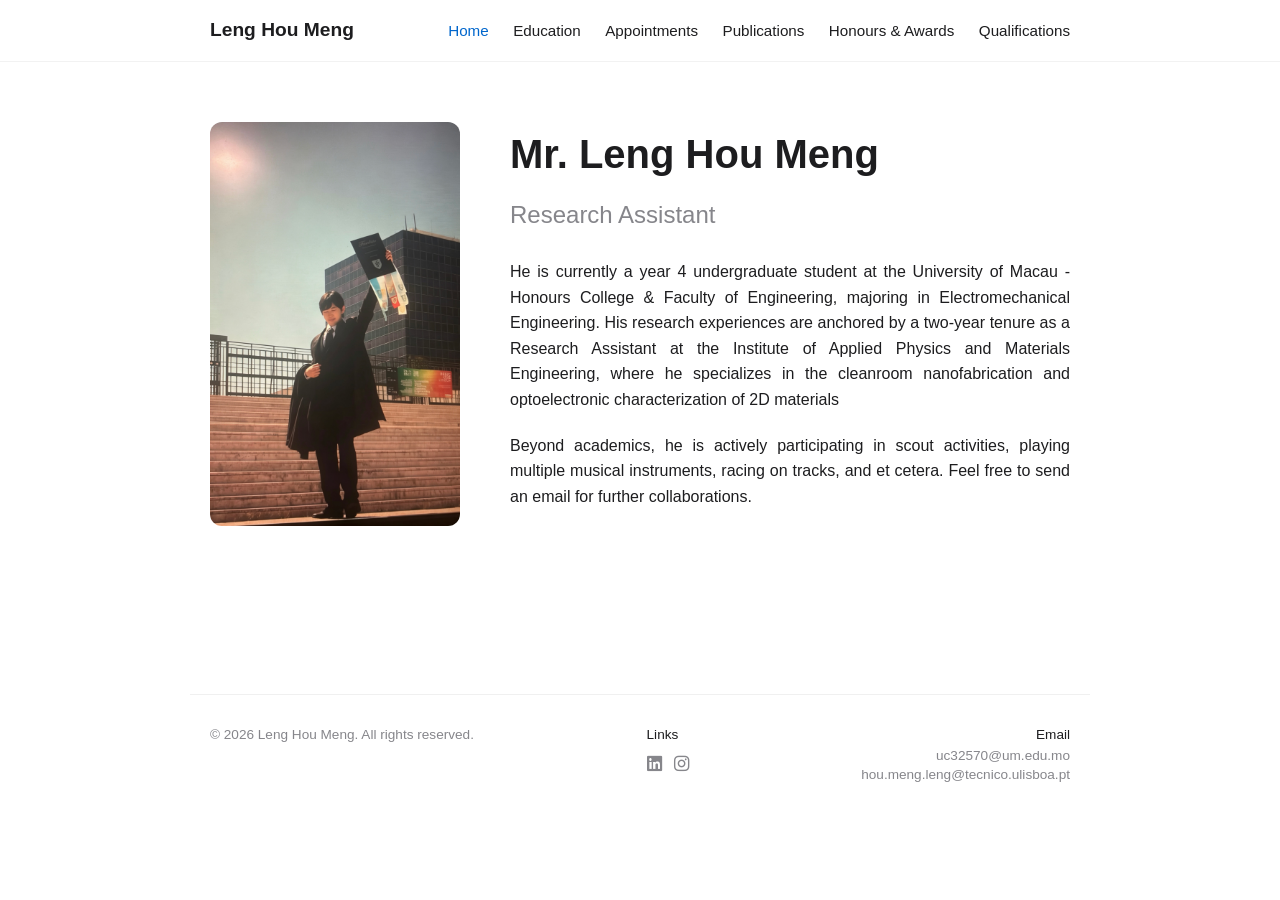
<file: index.html>
<!DOCTYPE html>
<html lang="zh-HK">
<head>
    <meta charset="UTF-8">
    <meta name="viewport" content="width=device-width, initial-scale=1.0">
    <meta name="google-site-verification" content="W1F-_bTlfwVg_iuPFIdOgiW4SrU7gO0KHG8AXyQKfQ4" />
    <title>Leng Hou Meng | Personal Website</title>
    
    <!-- 🔗 關鍵除錯點：這裡負責把外部的 CSS 檔案拉進來 -->
    <link rel="stylesheet" href="style.css">
    <link rel="stylesheet" href="https://cdnjs.cloudflare.com/ajax/libs/font-awesome/6.4.2/css/all.min.css">
    <link rel="sitemap" type="application/xml" title="Sitemap" href="sitemap.xml" />

    
</head>
<body>

    <!-- 頂部導航欄 -->
    <div id="header-placeholder"></div>

    <!-- 主要內容區 -->
    <main>
        <div class="profile-section">
            
            <!-- 左側頭像區域 -->
            <div class="profile-image-container fade-in-element">
                <!-- 我們先用一張網路上的灰色占位圖測試 -->
                <img src="me.jpg" alt="photo" class="profile-image">
            </div>

            <!-- 右側文字介紹區域 -->
            <div class="profile-bio fade-in-element delay-1">
                <h1>Mr. Leng Hou Meng</h1>
                <h2>Research Assistant</h2>
                
                <div class="bio-text">
                    <p>
                        He is currently a year 4 undergraduate student at the University of Macau - Honours College & Faculty of Engineering, majoring in Electromechanical Engineering. 
                        His research experiences are anchored by a two-year tenure as a Research Assistant at the Institute of Applied Physics and Materials Engineering, where he specializes in the cleanroom nanofabrication and optoelectronic characterization of 2D materials
                    </p>
                    <p>
                        Beyond academics, he is actively participating in scout activities, playing multiple musical instruments, racing on tracks, and et cetera. 
                        Feel free to send an email for further collaborations.
                    </p>
                </div>


            </div>

        </div>
    </main>
    
    <div id="footer-placeholder"></div>

    <!-- 🔗 關鍵除錯點：這裡負責把外部的 JavaScript 檔案拉進來，必須放在 body 的最後面 -->
    <script src="script.js"></script>
</body>
</html>
</file>
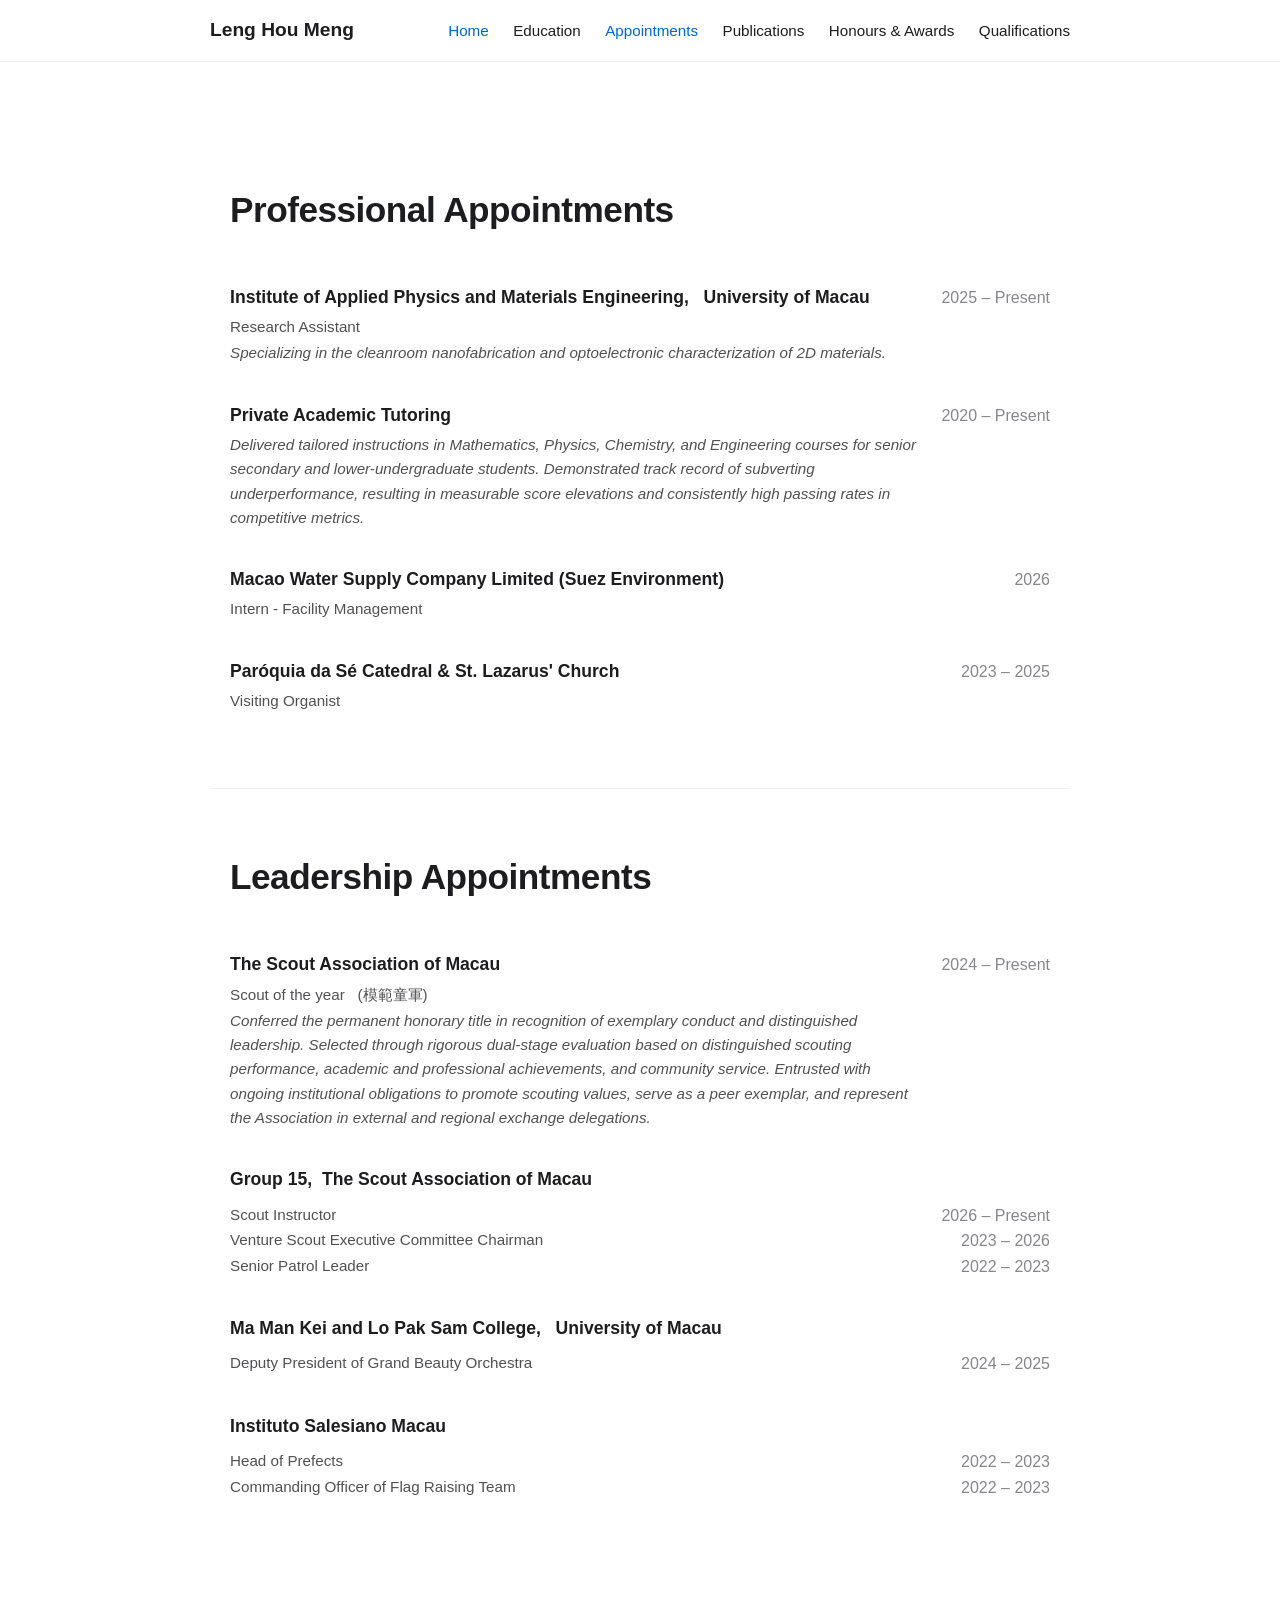
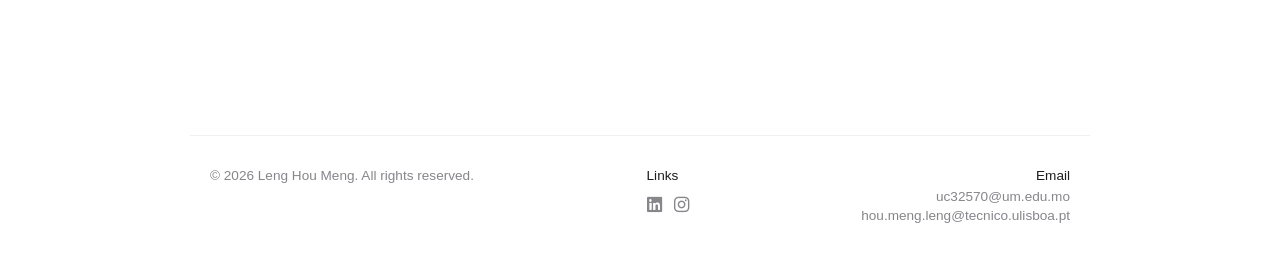
<file: appointments.html>
<!DOCTYPE html>
<html lang="zh-HK">
<head>
    <meta charset="UTF-8">
    <meta name="viewport" content="width=device-width, initial-scale=1.0">
    <title>Appointments | Leng Hou Meng</title>
    
    <!-- 🔗 共享首頁的 CSS 與 Font Awesome 圖標庫 -->
    <link rel="stylesheet" href="style.css">
    <link rel="stylesheet" href="https://cdnjs.cloudflare.com/ajax/libs/font-awesome/6.4.2/css/all.min.css">
</head>
<body>

    <!-- 🌟 頂部導航欄 (與所有頁面完全同步，Appointments 設為 active) -->
    <div id="header-placeholder"></div>

    <!-- 🌟 主要內容區：帶有優雅的淡入動畫 -->
    <main class="fade-in-element">

        <!-- ==========================================================================
             🔬 區塊一：專業與研究聘任 (Professional & Research Appointments)
             ========================================================================== -->
        <div class="education-section-block">
            <h1 class="page-title">Professional Appointments</h1>
            
            <!-- 條目 1：澳門大學研究助理 (IAPME) -->
            <div class="edu-item-row">
                <div class="edu-details-left">
                    <p class="edu-institution">Institute of Applied Physics and Materials Engineering,  &nbsp; University of Macau</p>
                    <p class="edu-degree">Research Assistant</p>
                    <p class="edu-honor-subtle">Specializing in the cleanroom nanofabrication and optoelectronic characterization of 2D materials.</p>
                </div>
                <div class="edu-year-right">2025 &ndash; Present</div> 
            </div>

            <!-- 條目 2：長達 6 年的私人導師 (Private Tutor) -->
            <div class="edu-item-row">
                <div class="edu-details-left">
                    <p class="edu-institution">Private Academic Tutoring</p>
                    <p class="edu-honor-subtle">
                        Delivered tailored instructions in Mathematics, Physics, Chemistry, and Engineering courses for senior secondary and lower-undergraduate students. 
                        Demonstrated track record of subverting underperformance, resulting in measurable score elevations and consistently high passing rates in competitive metrics.
                    </p>
                </div>
                <div class="edu-year-right">2020 &ndash; Present</div> 
            </div>

            <!-- 條目 3：澳門自來水實習 (Macao Water) -->
            <div class="edu-item-row">
                <div class="edu-details-left">
                    <p class="edu-institution">Macao Water Supply Company Limited (Suez Environment)</p>
                    <p class="edu-degree">Intern - Facility Management </p>
                </div>
                <div class="edu-year-right">2026</div> 
            </div>

            <!-- 條目 4：Visiting Organist -->
            <div class="edu-item-row">
                <div class="edu-details-left">
                    <p class="edu-institution">Paróquia da Sé Catedral &amp; St. Lazarus' Church</p>
                    <p class="edu-degree">Visiting Organist </p>
                    
                </div>
                <div class="edu-year-right">2023 &ndash; 2025</div> 
            </div>

        </div> <!-- 區塊一結束，最下方會自動劃出高質感細橫線 -->


        <!-- ==========================================================================
             ⚜️ 區塊二：領導力與社會委任 (Leadership & Service Appointments)
             ========================================================================== -->
        <div class="education-section-block" style="border-bottom: none;">
            <h1 class="page-title">Leadership Appointments</h1>
            
            <div class="edu-item-row">
                <div class="edu-details-left">
                    <p class="edu-institution">The Scout Association of Macau</p> 
                    <p class="edu-degree">Scout of the year &nbsp; (模範童軍)</p>  
                    <p class="edu-honor-subtle">
                        Conferred the permanent honorary title in recognition of exemplary conduct and distinguished leadership. 
                        Selected through rigorous dual-stage evaluation based on distinguished scouting performance, academic and professional achievements, and community service. 
                        Entrusted with ongoing institutional obligations to promote scouting values, serve as a peer exemplar, and represent the Association in external and regional exchange delegations.
                    </p>
                </div>
                <div class="edu-year-right">2024 &ndash; Present</div> 
            </div>

            <div class="edu-item-row" style="flex-direction: column; align-items: stretch; margin-bottom: 35px;">
                <p class="edu-institution" style="margin-bottom: 5px;">Group 15,  &nbsp;The Scout Association of Macau</p>
                
                <div class="edu-sub-block" >
                    <div style="display: flex; justify-content: space-between; align-items: flex-start; width: 100%;">
                        <p class="edu-degree">Scout Instructor</p>
                        <p class="edu-year-right" style="padding-top: 0; white-space: nowrap;">2026 &ndash; Present</p>
                    </div>
                </div>
                <div class="edu-sub-block" style="margin-top: 0px;">
                    <div style="display: flex; justify-content: space-between; align-items: flex-start; width: 100%;">
                        <p class="edu-degree">Venture Scout Executive Committee Chairman</p>
                        <p class="edu-year-right" style="padding-top: 0; white-space: nowrap;">2023 &ndash; 2026</p>
                    </div>
                </div>
                <div class="edu-sub-block" style="margin-top: 0px;">
                    <div style="display: flex; justify-content: space-between; align-items: flex-start; width: 100%;">
                        <p class="edu-degree">Senior Patrol Leader</p>
                        <p class="edu-year-right" style="padding-top: 0; white-space: nowrap;">2022 &ndash; 2023</p>
                    </div>
                </div>
            </div>

            <div class="edu-item-row" style="flex-direction: column; align-items: stretch; margin-bottom: 35px;">
                <p class="edu-institution" style="margin-bottom: 5px;">Ma Man Kei and Lo Pak Sam College,  &nbsp; University of Macau</p>
                
                <div class="edu-sub-block" >
                    <div style="display: flex; justify-content: space-between; align-items: flex-start; width: 100%;">
                        <p class="edu-degree">Deputy President of Grand Beauty Orchestra</p>
                        <p class="edu-year-right" style="padding-top: 0; white-space: nowrap;">2024 &ndash; 2025</p>
                    </div>
                </div>
            </div>

            <div class="edu-item-row" style="flex-direction: column; align-items: stretch; margin-bottom: 35px;">
                <p class="edu-institution" style="margin-bottom: 5px;">Instituto Salesiano Macau</p>
                
                <div class="edu-sub-block" >
                    <div style="display: flex; justify-content: space-between; align-items: flex-start; width: 100%;">
                        <p class="edu-degree">Head of Prefects</p>
                        <p class="edu-year-right" style="padding-top: 0; white-space: nowrap;">2022 &ndash; 2023</p>
                    </div>
                </div>
                <div class="edu-sub-block" style="margin-top: 0px;">
                    <div style="display: flex; justify-content: space-between; align-items: flex-start; width: 100%;">
                        <p class="edu-degree">Commanding Officer of Flag Raising Team</p>
                        <p class="edu-year-right" style="padding-top: 0; white-space: nowrap;">2022 &ndash; 2023</p>
                    </div>
                </div>
            </div>

        </div> <!-- 區塊二結束 -->

    </main>


    <!-- 🌟 底部頁腳：保持與所有頁面完全對稱 -->
    <div id="footer-placeholder"></div>

    <!-- 🔗 共用首頁的 JavaScript -->
    <script src="script.js"></script>
</body>
</html>
</file>
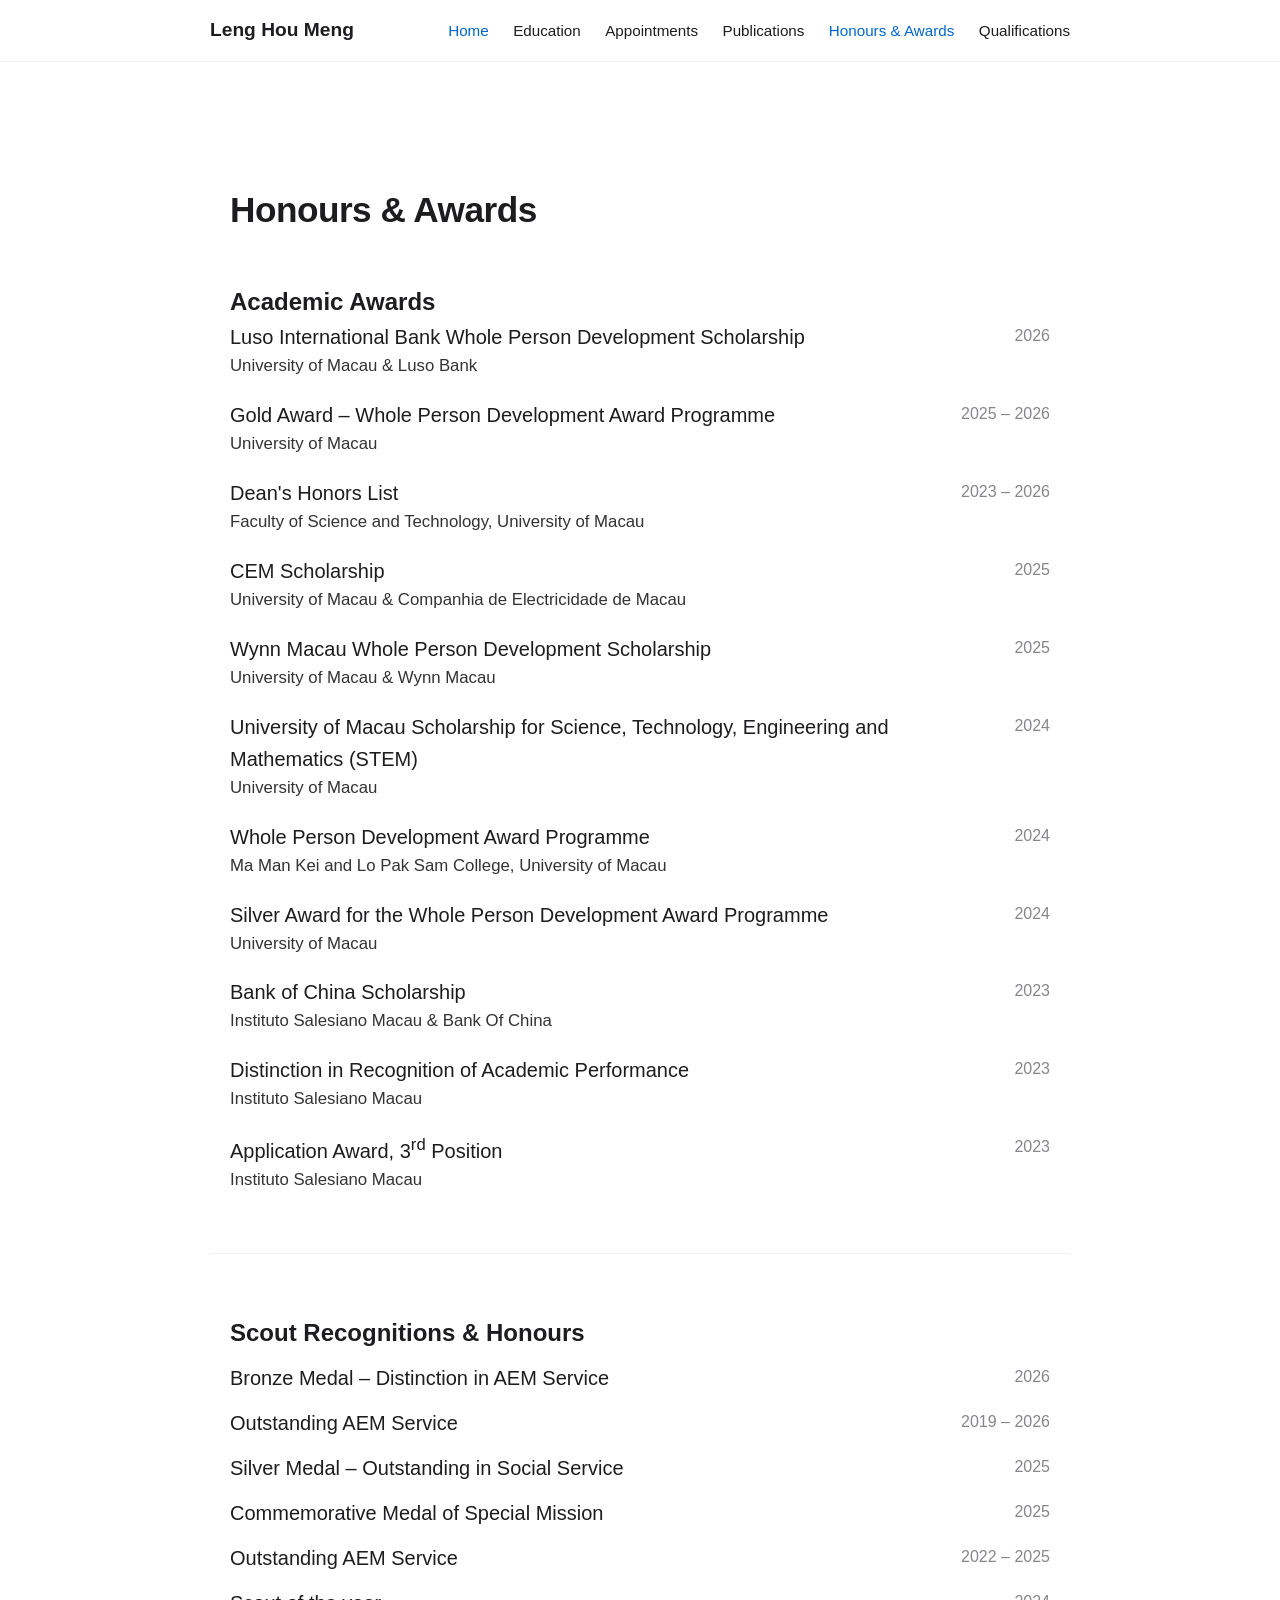
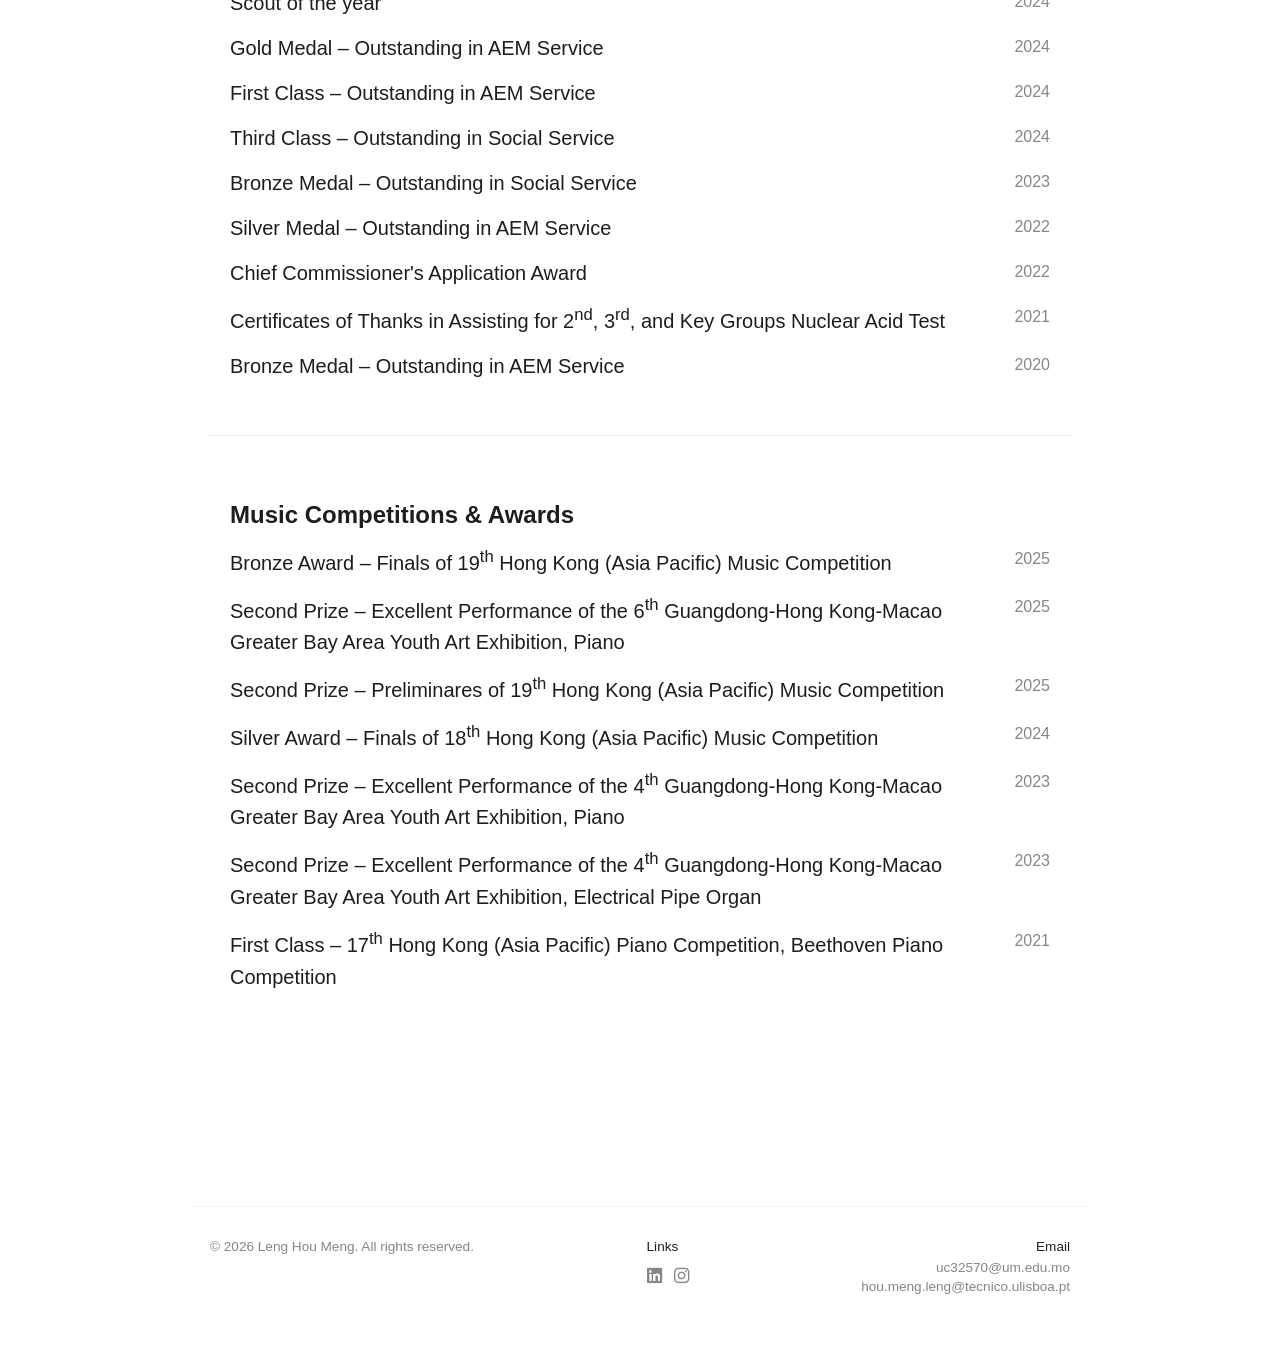
<file: awards.html>
<!DOCTYPE html>
<html lang="zh-HK">
<head>
    <meta charset="UTF-8">
    <meta name="viewport" content="width=device-width, initial-scale=1.0">
    <title>Honours & Awards | Leng Hou Meng</title>
    
    <!-- 🔗 共享首頁的 CSS 與 Font Awesome 圖標庫 -->
    <link rel="stylesheet" href="style.css">
    <link rel="stylesheet" href="https://cdnjs.cloudflare.com/ajax/libs/font-awesome/6.4.2/css/all.min.css">
</head>
<body>

    <!-- 🌟 頂部導航欄 (與所有頁面完全同步，Appointments 設為 active) -->
    <div id="header-placeholder"></div>

    <!-- 🌟 主要內容區：帶有優雅的淡入動畫 -->
    <main class="fade-in-element">

        
        <div class="education-section-block">
            <h1 class="page-title">Honours &amp; Awards </h1>
        <!-- ==========================================================================
             📚 區塊一：Academic Awards
             ========================================================================== -->
            <h2 class="edu-section-subtitle">Academic Awards</h2>
            <!-- 2026 -->
            <div class="award-item-row">
                <div class="edu-details-left">
                    <p class="award-title-primary">Luso International Bank Whole Person Development Scholarship</p>
                    <p class="award-institution-secondary">University of Macau & Luso Bank</p>
                </div>
                <div class="edu-year-right">2026</div>
            </div>
            <div class="award-item-row" style="margin-top: 10px;">
                <div class="edu-details-left">
                    <p class="award-title-primary">Gold Award &ndash; Whole Person Development Award Programme</p>
                    <p class="award-institution-secondary">University of Macau</p>
                </div>
                <div class="edu-year-right">2025 &ndash; 2026</div>
            </div>
            <div class="award-item-row">
                <div class="edu-details-left">
                    <p class="award-title-primary">Dean's Honors List</p>
                    <p class="award-institution-secondary">Faculty of Science and Technology, University of Macau</p>
                </div>
                <div class="edu-year-right">2023 &ndash; 2026</div>
            </div>
            <!-- 2025 -->
            <div class="award-item-row">
                <div class="edu-details-left">
                    <p class="award-title-primary">CEM Scholarship</p>
                    <p class="award-institution-secondary">University of Macau & Companhia de Electricidade de Macau</p>
                </div>
                <div class="edu-year-right">2025</div>
            </div>
            <div class="award-item-row">
                <div class="edu-details-left">
                    <p class="award-title-primary">Wynn Macau Whole Person Development Scholarship</p>
                    <p class="award-institution-secondary">University of Macau & Wynn Macau</p>
                </div>
                <div class="edu-year-right">2025</div>
            </div>
            <!-- 2024 -->
            <div class="award-item-row">
                <div class="edu-details-left">
                    <p class="award-title-primary">University of Macau Scholarship for Science, Technology, Engineering and Mathematics (STEM)</p>
                    <p class="award-institution-secondary">University of Macau</p>
                </div>
                <div class="edu-year-right">2024</div>
            </div>
            <div class="award-item-row" style="margin-top: 10px;">
                <div class="edu-details-left">
                    <p class="award-title-primary">Whole Person Development Award Programme</p>
                    <p class="award-institution-secondary">Ma Man Kei and Lo Pak Sam College, University of Macau</p>
                </div>
                <div class="edu-year-right">2024</div>
            </div>
            <div class="award-item-row" style="margin-top: 10px;">
                <div class="edu-details-left">
                    <p class="award-title-primary">Silver Award for the Whole Person Development Award Programme</p>
                    <p class="award-institution-secondary">University of Macau</p>
                </div>
                <div class="edu-year-right">2024</div>
            </div>
            <!-- 2023 -->
            <div class="award-item-row">
                <div class="edu-details-left">
                    <p class="award-title-primary">Bank of China Scholarship</p>
                    <p class="award-institution-secondary">Instituto Salesiano Macau & Bank Of China</p>
                </div>
                <div class="edu-year-right">2023</div>
            </div>
            <div class="award-item-row" style="margin-top: 10px;">
                <div class="edu-details-left">
                    <p class="award-title-primary">Distinction in Recognition of Academic Performance</p>
                    <p class="award-institution-secondary">Instituto Salesiano Macau</p>
                </div>
                <div class="edu-year-right">2023</div>
            </div>
            <div class="award-item-row" style="margin-top: 10px;">
                <div class="edu-details-left">
                    <p class="award-title-primary">Application Award, 3<sup>rd</sup> Position</p>
                    <p class="award-institution-secondary">Instituto Salesiano Macau</p>
                </div>
                <div class="edu-year-right">2023</div>
            </div>

        </div> <!-- 區塊一結束 -->


        <!-- ==========================================================================
             📊 區塊二：Scout Recognitions & Honours
             ========================================================================== -->
        <div class="education-section-block">
            <h2 class="edu-section-subtitle">Scout Recognitions & Honours</h2>

            <!-- 2026 -->
            <div class="award-item-row" style="margin-top: 10px;">
                <div class="edu-details-left">
                    <p class="award-title-primary">Bronze Medal &ndash; Distinction in AEM Service</p>
                </div>
                <div class="edu-year-right">2026</div>
            </div>
            <div class="award-item-row">
                <div class="edu-details-left">
                    <p class="award-title-primary">Outstanding AEM Service</p>
                </div>
                <div class="edu-year-right">2019 &ndash; 2026</div>
            </div>
            <!-- 2025 -->
            <div class="award-item-row">
                <div class="edu-details-left">
                    <p class="award-title-primary">Silver Medal &ndash; Outstanding in Social Service</p>
                </div>
                <div class="edu-year-right">2025</div>
            </div>
            <div class="award-item-row">
                <div class="edu-details-left">
                    <p class="award-title-primary">Commemorative Medal of Special Mission</p>
                </div>
                <div class="edu-year-right">2025</div>
            </div>
            <div class="award-item-row">
                <div class="edu-details-left">
                    <p class="award-title-primary">Outstanding AEM Service</p>
                </div>
                <div class="edu-year-right">2022 &ndash; 2025</div>
            </div>
            <!-- 2024 -->
            <div class="award-item-row">
                <div class="edu-details-left">
                    <p class="award-title-primary">Scout of the year</p>
                </div>
                <div class="edu-year-right">2024</div>
            </div>
            <div class="award-item-row">
                <div class="edu-details-left">
                    <p class="award-title-primary">Gold Medal &ndash; Outstanding in AEM Service</p>
                </div>
                <div class="edu-year-right">2024</div>
            </div>
            <div class="award-item-row">
                <div class="edu-details-left">
                    <p class="award-title-primary">First Class &ndash; Outstanding in AEM Service</p>
                </div>
                <div class="edu-year-right">2024</div>
            </div>
            <div class="award-item-row">
                <div class="edu-details-left">
                    <p class="award-title-primary">Third Class &ndash; Outstanding in Social Service</p>
                </div>
                <div class="edu-year-right">2024</div>
            </div>
            <!-- 2023 -->
            <div class="award-item-row">
                <div class="edu-details-left">
                    <p class="award-title-primary">Bronze Medal &ndash; Outstanding in Social Service</p>
                </div>
                <div class="edu-year-right">2023</div>
            </div>
            <!-- 2022 -->
            <div class="award-item-row">
                <div class="edu-details-left">
                    <p class="award-title-primary">Silver Medal &ndash; Outstanding in AEM Service</p>
                </div>
                <div class="edu-year-right">2022</div>
            </div>
            <div class="award-item-row">
                <div class="edu-details-left">
                    <p class="award-title-primary">Chief Commissioner's Application Award</p>
                </div>
                <div class="edu-year-right">2022</div>
            </div>
            <!-- 2021 -->
            <div class="award-item-row">
                <div class="edu-details-left">
                    <p class="award-title-primary">Certificates of Thanks in Assisting for 2<sup>nd</sup>, 3<sup>rd</sup>, and Key Groups Nuclear Acid Test</p>
                </div>
                <div class="edu-year-right">2021</div>
            </div>
            <!-- 2020 -->
            <div class="award-item-row">
                <div class="edu-details-left">
                    <p class="award-title-primary">Bronze Medal &ndash; Outstanding in AEM Service</p>
                </div>
                <div class="edu-year-right">2020</div>
            </div>
        </div> <!-- 區塊二結束 -->

        <!-- ==========================================================================
             📊 區塊3：Music Competitions & Awards
             ========================================================================== -->
        <!-- 💡 沿用方案 B，加上 style="border-bottom: none;" 讓最底部保持清爽 -->
        <div class="education-section-block" style="border-bottom: none;">
            <h2 class="edu-section-subtitle">Music Competitions & Awards</h2>
            <!-- 2025 -->
            <div class="award-item-row" style="margin-top: 10px;">
                <div class="edu-details-left">
                    <p class="award-title-primary">Bronze Award &ndash; Finals of 19<sup>th</sup> Hong Kong (Asia Pacific) Music Competition</p>
                </div>
                <div class="edu-year-right">2025</div>
            </div>
            <div class="award-item-row">
                <div class="edu-details-left">
                    <p class="award-title-primary">Second Prize &ndash; Excellent Performance of the 6<sup>th</sup> Guangdong-Hong Kong-Macao Greater Bay Area Youth Art Exhibition, Piano</p>
                </div>
                <div class="edu-year-right">2025</div>
            </div>
            <div class="award-item-row" style="margin-top: 10px;">
                <div class="edu-details-left">
                    <p class="award-title-primary">Second Prize &ndash; Preliminares of 19<sup>th</sup> Hong Kong (Asia Pacific) Music Competition</p>
                </div>
                <div class="edu-year-right">2025</div>
            </div>
            <!-- 2024 -->
            <div class="award-item-row">
                <div class="edu-details-left">
                    <p class="award-title-primary">Silver Award &ndash; Finals of 18<sup>th</sup> Hong Kong (Asia Pacific) Music Competition</p>
                </div>
                <div class="edu-year-right">2024</div>
            </div>
            <!-- 2023 -->
            <div class="award-item-row">
                <div class="edu-details-left">
                    <p class="award-title-primary">Second Prize &ndash; Excellent Performance of the 4<sup>th</sup> Guangdong-Hong Kong-Macao Greater Bay Area Youth Art Exhibition, Piano</p>
                </div>
                <div class="edu-year-right">2023</div>
            </div>
            <div class="award-item-row" style="margin-top: 10px;">
                <div class="edu-details-left">
                    <p class="award-title-primary">Second Prize &ndash; Excellent Performance of the 4<sup>th</sup> Guangdong-Hong Kong-Macao Greater Bay Area Youth Art Exhibition, Electrical Pipe Organ</p>
                </div>
                <div class="edu-year-right">2023</div>
            </div>
            <!-- 2022 -->
            <!-- 2021 -->
            <div class="award-item-row" style="margin-top: 10px;">
                <div class="edu-details-left">
                    <p class="award-title-primary">First Class &ndash; 17<sup>th</sup> Hong Kong (Asia Pacific) Piano Competition, Beethoven Piano Competition</p>
                </div>
                <div class="edu-year-right">2021</div>
            </div>
        </div> 

    </main>


    <!-- 🌟 底部頁腳：保持與所有頁面完全對稱 -->
    <div id="footer-placeholder"></div>

    <!-- 🔗 共用首頁的 JavaScript -->
    <script src="script.js"></script>
</body>
</html>
</file>
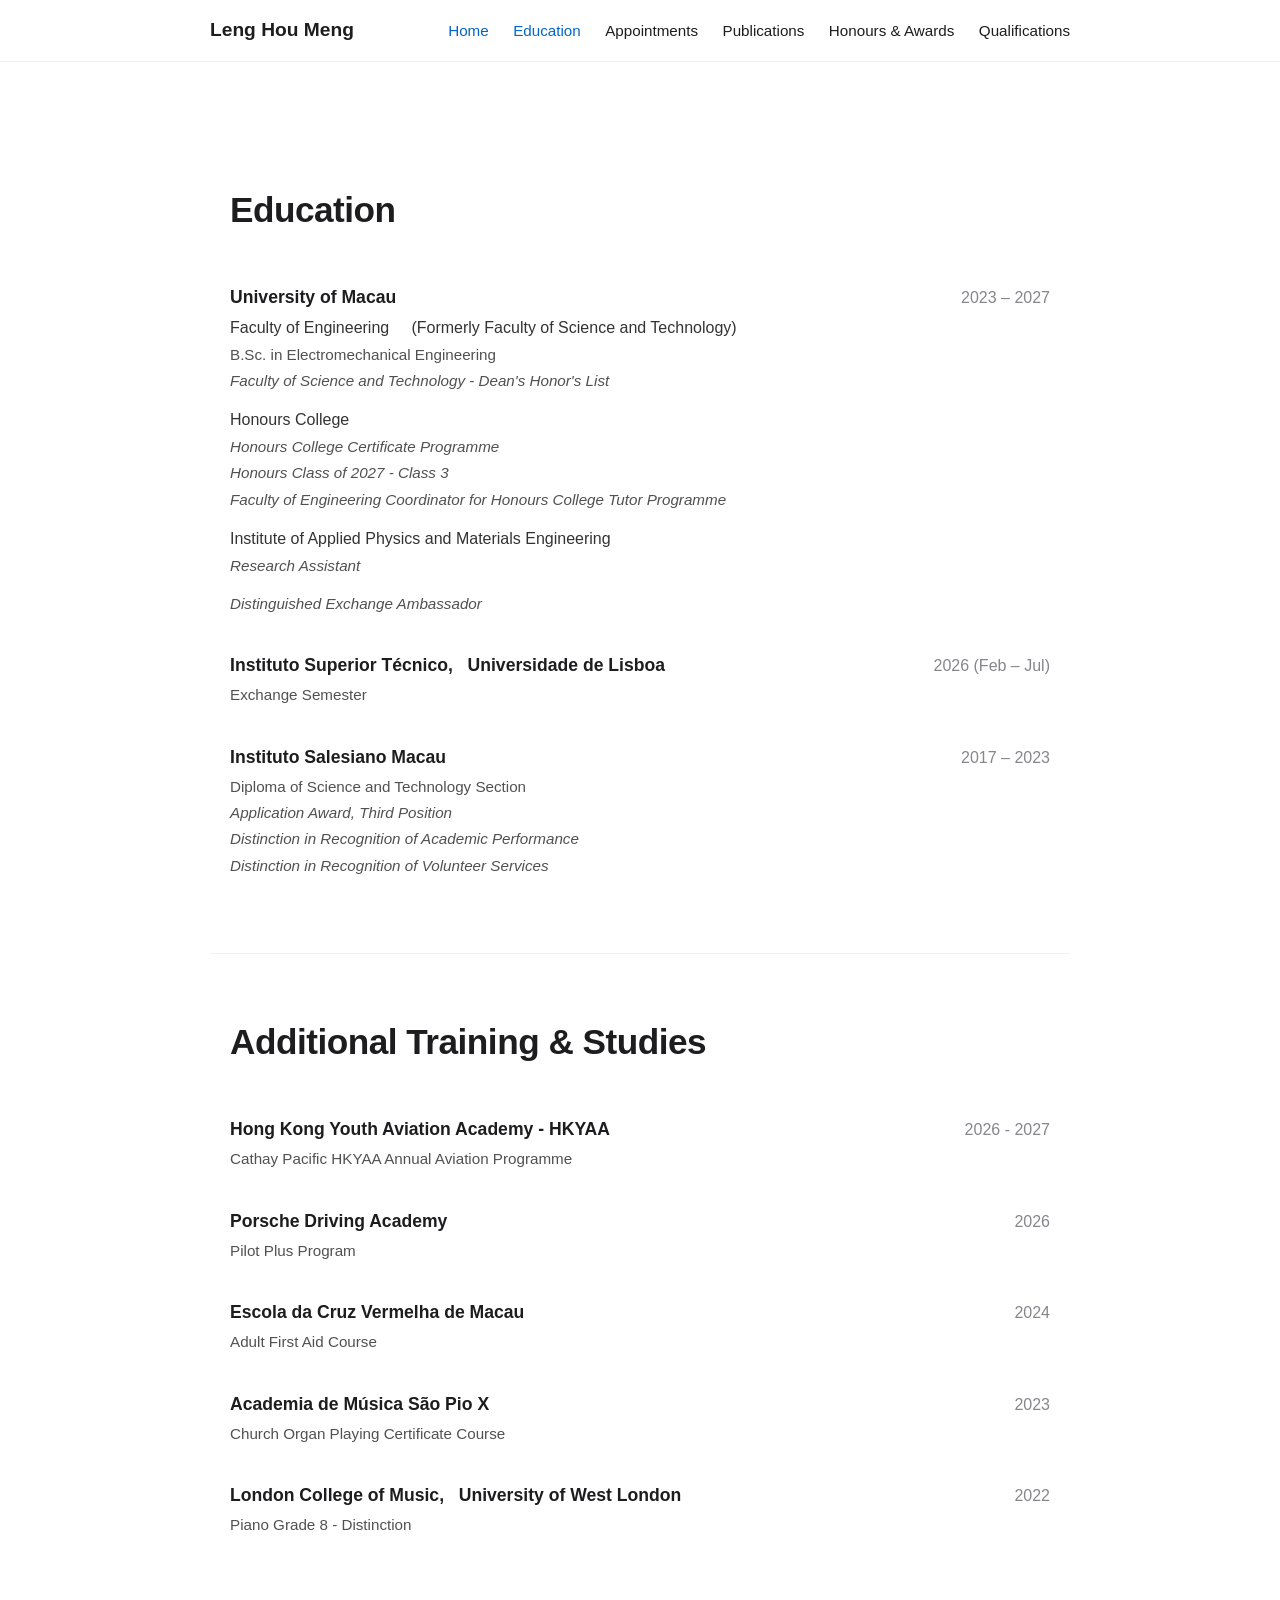
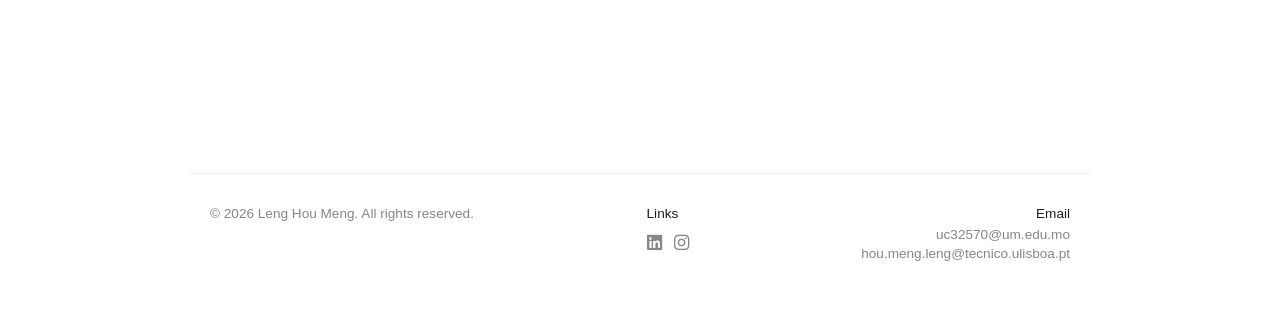
<file: education.html>
<!DOCTYPE html>
<html lang="zh-HK">
<head>
    <meta charset="UTF-8">
    <meta name="viewport" content="width=device-width, initial-scale=1.0">
    <title>Education | Leng Hou Meng</title>
    
    <!-- 🔗 關鍵除錯點：共用首頁的 CSS 與圖標庫 -->
    <link rel="stylesheet" href="style.css">
    <link rel="stylesheet" href="https://cdnjs.cloudflare.com/ajax/libs/font-awesome/6.4.2/css/all.min.css">
</head>
<body>

    <!-- 🌟 完全複製首頁：頂部導航欄 -->
    <div id="header-placeholder"></div>

    <!-- 🌟 主要內容區：帶有優雅的淡入動畫 -->
    <main class="fade-in-element">
        <!-- 💡 整個教育區塊的包裹層 -->
        <div class="education-section-block">
            
            <h1 class="page-title">Education</h1>
            
            <!-- 條目 1：澳門大學 -->
            <div class="edu-item-row">
                <div class="edu-details-left">
                    <p class="edu-institution">University of Macau</p>
                    
                    <!-- 子區塊 A：科技學院與專業經歷 -->
                    <div class="edu-sub-block">
                        <p class="edu-department">Faculty of Engineering &nbsp; &nbsp;   (Formerly Faculty of Science and Technology)</p>
                        <p class="edu-degree">B.Sc. in Electromechanical Engineering</p>
                        <!-- ⚖️ 修改：拿掉圖標，類別改為 edu-honor-subtle -->
                        <p class="edu-honor-subtle">Faculty of Science and Technology - Dean's Honor's List</p>
                    </div>
                    
                    <!-- 子區塊 B：榮譽學院經歷（與上方拉開微小間距） -->
                    <div class="edu-sub-block">
                        <p class="edu-department">Honours College</p>
                        <p class="edu-honor-subtle">Honours College Certificate Programme</p>
                        <p class="edu-honor-subtle">Honours Class of 2027 - Class 3</p>
                        <p class="edu-honor-subtle">Faculty of Engineering Coordinator for Honours College Tutor Programme </p>
                    </div>

                    <div class="edu-sub-block">
                        <p class="edu-department">Institute of Applied Physics and Materials Engineering</p>
                        <p class="edu-honor-subtle">Research Assistant</p>
                    </div>

                    <div class="edu-sub-block">
                        <p class="edu-honor-subtle">Distinguished Exchange Ambassador</p>
                    </div>
                </div>
                <div class="edu-year-right">2023 &ndash; 2027</div>
            </div>

            <!-- 條目 2：葡萄牙里斯本高工交換 -->
            <div class="edu-item-row">
                <div class="edu-details-left">
                    <p class="edu-institution">Instituto Superior T&eacute;cnico, &nbsp;&nbsp;Universidade de Lisboa</p>
                    <p class="edu-degree">Exchange Semester</p>
                </div>
                <div class="edu-year-right">2026 (Feb &ndash; Jul)</div>
            </div>

            <!-- 條目 3：慈幼中學 (最後一個學校，下方沒有個人橫線) -->
            <div class="edu-item-row">
                <div class="edu-details-left">
                    <p class="edu-institution">Instituto Salesiano Macau</p>
                    <p class="edu-degree">Diploma of Science and Technology Section</p>
                    <p class="edu-honor-subtle">Application Award, Third Position</p>
                    <p class="edu-honor-subtle">Distinction in Recognition of Academic Performance</p>
                    <p class="edu-honor-subtle">Distinction in Recognition of Volunteer Services</p>
                </div>
                <div class="edu-year-right">2017 &ndash; 2023</div>
            </div>

        </div>

        <!-- ==========================================================================
             🎻 全新獨立區塊：Non-Degree Education（完全平行，帶有獨立底線）
             ========================================================================== -->
        <div class="education-section-block" style="border-bottom: none;">
            <h1 class="page-title">Additional Training & Studies</h1>
            
            <div class="edu-item-row">
                <div class="edu-details-left">
                    <p class="edu-institution">Hong Kong Youth Aviation Academy - HKYAA</p> 
                    <p class="edu-degree">Cathay Pacific HKYAA Annual Aviation Programme</p> 
                </div>
                    <!-- 右側年份（完美平行對齊） -->
                    <div class="edu-year-right">2026 - 2027</div> 
            </div>

            <div class="edu-item-row">
                <div class="edu-details-left">
                    <p class="edu-institution">Porsche Driving Academy</p> 
                    <p class="edu-degree">Pilot Plus Program</p> 
                </div>
                    <!-- 右側年份（完美平行對齊） -->
                    <div class="edu-year-right">2026</div> 
            </div>

            <div class="edu-item-row">
                <div class="edu-details-left">
                    <p class="edu-institution">Escola da Cruz Vermelha de Macau</p> 
                    <p class="edu-degree">Adult First Aid Course</p> 
                </div>
                    <!-- 右側年份（完美平行對齊） -->
                    <div class="edu-year-right">2024</div> 
            </div>

            <div class="edu-item-row">
                <div class="edu-details-left">
                    <p class="edu-institution">Academia de Música São Pio X</p> 
                    <p class="edu-degree">Church Organ Playing Certificate Course</p> 
                </div>
                    <!-- 右側年份（完美平行對齊） -->
                    <div class="edu-year-right">2023</div> 
            </div>

            <div class="edu-item-row">
                <div class="edu-details-left">
                    <p class="edu-institution">London College of Music, &nbsp;&nbsp;University of West London</p> 
                    <p class="edu-degree" >Piano Grade 8 - Distinction</p> 

                </div>
                    <!-- 右側年份（完美平行對齊） -->
                    <div class="edu-year-right">2022</div> 
            </div>
        </div>

    </main>


    <div id="footer-placeholder"></div>

    <!-- 🔗 共用首頁的 JavaScript -->
    <script src="script.js"></script>
</body>
</html>
</file>
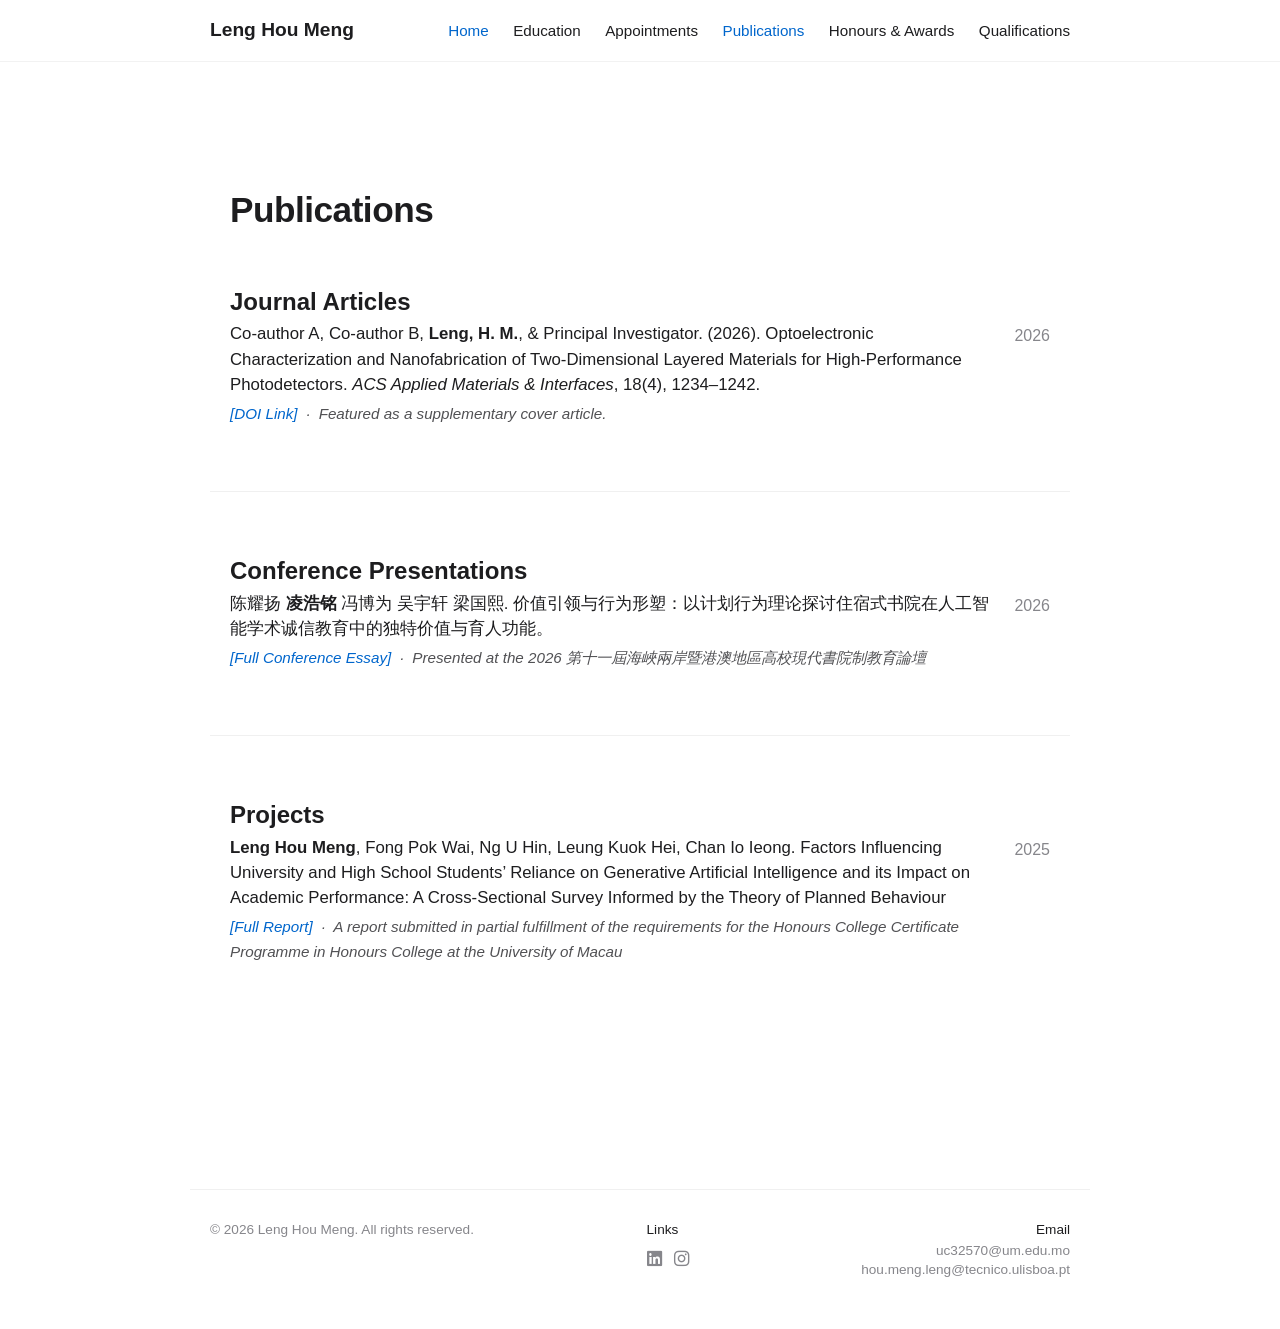
<file: publications.html>
<!DOCTYPE html>
<html lang="zh-HK">
<head>
    <meta charset="UTF-8">
    <meta name="viewport" content="width=device-width, initial-scale=1.0">
    <title>Publications | Leng Hou Meng</title>
    
    <!-- 🔗 共享首頁的 CSS 與 Font Awesome 圖標庫 -->
    <link rel="stylesheet" href="style.css">
    <link rel="stylesheet" href="https://cdnjs.cloudflare.com/ajax/libs/font-awesome/6.4.2/css/all.min.css">
</head>
<body>

    <!-- 🌟 頂部導航欄 (與所有頁面完全同步，Appointments 設為 active) -->
    <div id="header-placeholder"></div>

    <!-- 🌟 主要內容區：帶有優雅的淡入動畫 -->
    <main class="fade-in-element">

        <!-- ==========================================================================
             📚 區塊一：期刊論文 (Journal Publications)
             ========================================================================== -->
        <div class="education-section-block">
            <h1 class="page-title">Publications</h1>
            
            <h2 class="edu-section-subtitle">Journal Articles</h2>
            
            <!-- 📄 論文條目 1 (預留標準 APA 學術引註格式) -->
            <div class="edu-item-row" style="margin-bottom: 25px;">
                <div class="edu-details-left">
                    <p style="font-size: 1.05rem; color: #1d1d1f; line-height: 1.5;">
                        <!-- 💡 格式示範：作者群 (你的名字加粗) -> 年份 -> 論文題目 -> 期刊名稱(斜體) -->
                        Co-author A, Co-author B, <strong>Leng, H. M.</strong>, &amp; Principal Investigator. (2026). 
                        Optoelectronic Characterization and Nanofabrication of Two-Dimensional Layered Materials for High-Performance Photodetectors. 
                        <span style="font-style: italic; color: #1d1d1f;">ACS Applied Materials &amp; Interfaces</span>, 18(4), 1234–1242.
                    </p>
                    <!-- 低調備註：可以用來放 DOI 連結、或者是標記 (Under Review / In Preparation) -->
                    <p class="edu-honor-subtle" style="margin-top: 5px;">
                        <a href="#" target="_blank" style="color: #0066cc; text-decoration: none;">[DOI Link]</a> &nbsp;&middot;&nbsp; 
                        Featured as a supplementary cover article.
                    </p>
                </div>
                <!-- 右側年份保持絕對對齊 -->
                <div class="edu-year-right">2026</div>
            </div>

        </div> <!-- 區塊一結束 -->


        <!-- ==========================================================================
             📊 區塊二：會議發表與海報 (Conference Presentations & Posters)
             ========================================================================== -->
        <!-- 💡 沿用方案 B，加上 style="border-bottom: none;" 讓最底部保持清爽 -->
        <div class="education-section-block">
            <h2 class="edu-section-subtitle">Conference Presentations</h2>
            
            <!-- 🎤 會議條目 1 -->
            <div class="edu-item-row" style="margin-bottom: 25px;">
                <div class="edu-details-left">
                    <p style="font-size: 1.05rem; color: #1d1d1f; line-height: 1.5;">
                        陈耀扬  <strong>凌浩铭</strong> 冯博为 吴宇轩 梁国熙. 
                        价值引领与行为形塑：以计划行为理论探讨住宿式书院在人工智能学术诚信教育中的独特价值与育人功能。
                        <p class="edu-honor-subtle" style="margin-top: 5px;">
                            <a href="Essays.pdf#page=29" target="_blank" style="color: #0066cc; text-decoration: none;">[Full Conference Essay]</a> &nbsp;&middot;&nbsp; 
                            Presented at the <span style="font-style: italic;">2026 第十一屆海峽兩岸暨港澳地區高校現代書院制教育論壇 </span>
                        </p>
                    </p>
                </div>
                <div class="edu-year-right">2026</div>
            </div>

        </div> <!-- 區塊二結束 -->

        <div class="education-section-block" style="border-bottom: none;">
            <h2 class="edu-section-subtitle">Projects</h2>
            
            <!-- 🎤 會議條目 1 -->
            <div class="edu-item-row" style="margin-bottom: 25px;">
                <div class="edu-details-left">
                    <p style="font-size: 1.05rem; color: #1d1d1f; line-height: 1.5;">
                        <strong>Leng Hou Meng</strong>, Fong Pok Wai, Ng U Hin, Leung Kuok Hei, Chan Io Ieong. 
                        Factors Influencing University and High School Students’ Reliance on Generative Artificial Intelligence and its Impact on Academic Performance: A Cross-Sectional Survey Informed by the Theory of Planned Behaviour
                        <p class="edu-honor-subtle" style="margin-top: 5px;">
                            <a href="Factors Influencing University and High School Students’ Reliance on Generative Artificial Intelligence and its Impact on Academic Performance A Cross-Sectional Survey Informed by the Theory of Planned Behaviour.pdf" target="_blank" style="color: #0066cc; text-decoration: none;">[Full Report]</a> &nbsp;&middot;&nbsp; 
                            A report submitted in partial fulfillment of the requirements for the Honours College Certificate Programme in Honours College at the University of Macau
                        </p>
                    </p>
                </div>
                <div class="edu-year-right">2025</div>
            </div>

        </div>

    </main>


    <!-- 🌟 底部頁腳：保持與所有頁面完全對稱 -->
    <div id="footer-placeholder"></div>

    <!-- 🔗 共用首頁的 JavaScript -->
    <script src="script.js"></script>
</body>
</html>
</file>
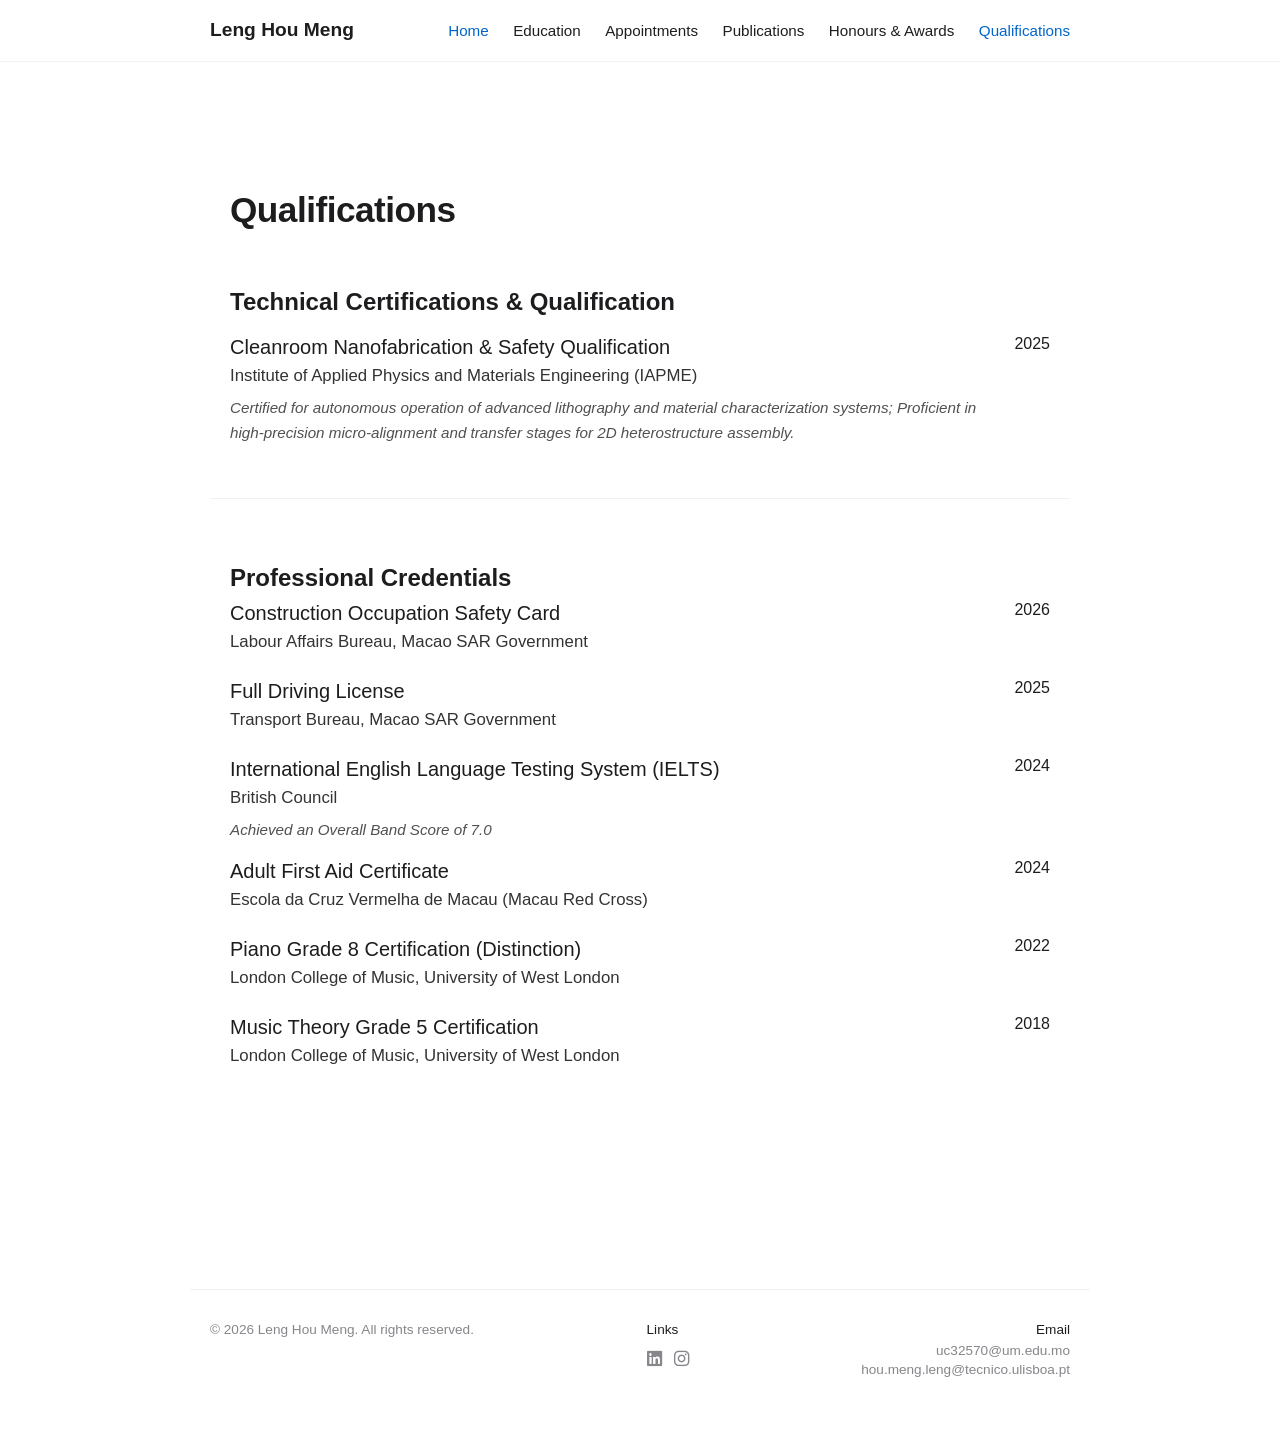
<file: qualifications.html>
<!DOCTYPE html>
<html lang="zh-HK">
<head>
    <meta charset="UTF-8">
    <meta name="viewport" content="width=device-width, initial-scale=1.0">
    <title>Qualifications | Leng Hou Meng</title>
    
    <!-- 🔗 共享首頁的 CSS 與 Font Awesome 圖標庫 -->
    <link rel="stylesheet" href="style.css">
    <link rel="stylesheet" href="https://cdnjs.cloudflare.com/ajax/libs/font-awesome/6.4.2/css/all.min.css">
</head>
<body>

    <!-- 🌟 頂部導航欄 (與所有頁面完全同步，Appointments 設為 active) -->
    <div id="header-placeholder"></div>

    <!-- 🌟 主要內容區：帶有優雅的淡入動畫 -->
    <main class="fade-in-element">

        <!-- ==========================================================================
             🔬 區塊一：工程與技術認則 (Technical Certifications & Training)
             ========================================================================== -->
        <div class="education-section-block">
            <h1 class="page-title">Qualifications</h1>
            
            <h2 class="edu-section-subtitle">Technical Certifications & Qualification</h2>
            
            <!-- 📄 證照 1：奈米無塵室操作資格 (低調 Flex 你的研究助理核心實力) -->
            <div class="award-item-row" style="margin-top: 10px;">
                <div class="edu-details-left">
                    <p class="award-title-primary">Cleanroom Nanofabrication &amp; Safety Qualification</p>
                    <p class="award-institution-secondary">Institute of Applied Physics and Materials Engineering (IAPME)</p>
                    <p class="award-desc">
                        Certified for autonomous operation of advanced lithography and material characterization systems; 
                        Proficient in high-precision micro-alignment and transfer stages for 2D heterostructure assembly.
                    </p>

                </div>
                <div class="award-year-right">2025</div>
            </div>

            <!-- 💡 未來如果有其他工程師證照，可以直接複製上方結構往這裡加 -->

        </div> <!-- 區塊一結束 -->

        <!-- ==========================================================================
             🌍 區塊三：專業資格與執照 (Professional Credentials)
             ========================================================================== -->
        <!-- 💡 這是全網頁最後一個區塊，加上 style="border-bottom: none;" 讓最底部保持清爽 -->
        <div class="education-section-block" style="border-bottom: none;">
            <h2 class="edu-section-subtitle">Professional Credentials</h2>
            
            <!-- 📄 1. 建築業職安卡 (對應你的機電工程背景，證明具備工業現場安全資格) -->
            <div class="award-item-row">
                <div class="edu-details-left">
                    <p class="award-title-primary">Construction Occupation Safety Card</p>
                    <p class="award-institution-secondary">Labour Affairs Bureau, Macao SAR Government</p>
                </div>
                <div class="award-year-right">2026</div> <!-- 💡 可改為你真實考取的年份 -->
            </div>
            
            <!-- 📄 2. 駕駛執照 (融入保時捷精密控制背景，寫出官方全稱非常 Pro) -->
            <div class="award-item-row">
                <div class="edu-details-left">
                    <p class="award-title-primary">Full Driving License</p>
                    <p class="award-institution-secondary">Transport Bureau, Macao SAR Government</p>
                </div>
                <div class="award-year-right">2025</div>
            </div>
            
            <!-- 📄 3. IELTS 國際英語測試 (低調 Flex 你的國際學術溝通能力) -->
            <div class="award-item-row" style="margin-top: 10px;">
                <div class="edu-details-left">
                    <p class="award-title-primary">International English Language Testing System (IELTS)</p>
                    <p class="award-institution-secondary">British Council</p>
                    <p class="award-desc">Achieved an Overall Band Score of 7.0</p>
                </div>
                <div class="award-year-right">2024</div> 
            </div>

            <!-- 📄 4. 紅十字會成人急救證照 -->
            <div class="award-item-row">
                <div class="edu-details-left">
                    <p class="award-title-primary">Adult First Aid Certificate</p>
                    <p class="award-institution-secondary">Escola da Cruz Vermelha de Macau (Macau Red Cross)</p>
                </div>
                <div class="award-year-right">2024</div>
            </div>

            <!-- 📄 5. 倫敦音樂學院鋼琴八級 -->
            <div class="award-item-row">
                <div class="edu-details-left">
                    <p class="award-title-primary">Piano Grade 8 Certification (Distinction)</p>
                    <p class="award-institution-secondary">London College of Music, University of West London</p>
                </div>
                <div class="award-year-right">2022</div>
            </div>

            <!-- 📄 6. 皇家音樂學院樂理五級 (新增) -->
            <div class="award-item-row">
                <div class="award-items-details">
                    <p class="award-title-primary">Music Theory Grade 5 Certification</p>
                    <p class="award-institution-secondary">London College of Music, University of West London</p>
                </div>
                <div class="award-year-right">2018</div> <!-- 💡 可改為你真實考取的年份 -->
            </div>

        </div> <!-- 區塊三結束 -->

    </main>


    <!-- 🌟 底部頁腳：保持與所有頁面完全對稱 -->
    <div id="footer-placeholder"></div>

    <!-- 🔗 共用首頁的 JavaScript -->
    <script src="script.js"></script>
</body>
</html>
</file>
<file: style.css>
/* ==========================================================================
   1. 全域初始化（重設瀏覽器預設邊距）
   ========================================================================== */
   * {
    box-sizing: border-box; /* 讓寬度計算包含邊框，排版更精準 */
    margin: 0;
    padding: 0;
}

body {
    font-family: -apple-system, BlinkMacSystemFont, "Segoe UI", Roboto, sans-serif; /* 蘋果風格的極簡字體 */
    background-color: #ffffff; /* 乾淨的純白背景 */
    color: #1d1d1f;            /* 深灰色文字（比純黑更高級） */
    line-height: 1.6;          /* 舒適的字距行高 */
}

/* ==========================================================================
   2. 頂部導航欄（模仿 hexiaoxi.xyz 的毛玻璃效果）
   ========================================================================== */
header {
    position: sticky; /* 滾動網頁時，導航欄會固定在頂部 */
    top: 0;
    background-color: rgba(255, 255, 255, 0.8); /* 80% 透明度的白色背景 */
    backdrop-filter: blur(20px);                /* 核心：iOS 風格的毛玻璃模糊效果 */
    -webkit-backdrop-filter: blur(20px);        /* 確保 iPad/Safari 瀏覽器相容 */
    border-bottom: 1px solid rgba(0, 0, 0, 0.05); /* 底部一條極淡的分割線 */
    z-index: 1000; /* 確保導航欄永遠浮在內容最上層 */
}

.nav-container {
    max-width: 900px; /* 限制導航欄最大寬度 */
    margin: 0 auto;   /* 置中對齊 */
    display: flex;    /* 使用 Flexbox 彈性排版 */
    justify-content: space-between; /* 名字在最左邊，選單在最右邊 */
    align-items: center;
    padding: 15px 20px;
}

.logo {
    font-size: 1.2rem;
    font-weight: 600;
    color: #1d1d1f;
    text-decoration: none; /* 移除超連結底線 */
}

nav a {
    color: #1d1d1f;
    text-decoration: none;
    margin-left: 20px;
    font-size: 0.95rem;
    transition: color 0.3s ease; /* 讓顏色切換時有漸變效果 */
}

/* 當滑鼠移過去，或是該分頁被動態激活（Active）時，文字變成藍色 */
nav a:hover, nav a.active {
    color: #0066cc; 
}

/* ==========================================================================
   3. 主要內容區域（左圖右字的響應式排版）
   ========================================================================== */
main {
    max-width: 900px;
    margin: 0 auto;
    padding: 60px 20px;
}

.profile-section {
    display: flex; /* 讓照片和文字橫向並排 */
    gap: 50px;     /* 照片和文字之間的間距 */
}

.profile-image-container {
    flex: 0 0 250px; /* 固定照片區域寬度為 250px，不隨視窗縮放 */
}

.profile-image {
    width: 100%;
    border-radius: 12px; /* 圓角效果，顯得現代活潑 */
}

.profile-bio {
    flex: 1; /* 文字區域自動填滿剩餘的空間 */
}

.profile-bio h1 {
    font-size: 2.5rem;
    margin-bottom: 10px;
}

.profile-bio h2 {
    color: #86868b; /* 職稱使用淡灰色 */
    font-weight: 400;
    margin-bottom: 25px;
}

.bio-text p {
    text-align: justify;      /* 🌟 核心設定：像 Word 一樣左右兩端對齊 */
    text-justify: inter-word; /* 優化英文單字間距，避免拉出過大的空白洞 */
    margin-bottom: 20px;
}

.contact-info {
    margin-top: 30px;
    padding-top: 20px;
    border-top: 1px solid #eee; /* 一條淡灰色的頂部橫線 */
}

/* ==========================================================================
   4. ✨ 核心動畫效果：溫和升起淡入 ✨
   ========================================================================== */
.fade-in-element {
    opacity: 0;                 /* 初始狀態完全透明 */
    transform: translateY(20px); /* 初始狀態在原本位置下方 20px */
    animation: slideUpIn 1.0s cubic-bezier(0.25, 1, 0.5, 1) forwards; /* 1秒內優雅升起 */
}

/* ⏳ 關鍵除錯點：利用延遲讓內容有先後登場的高級感 */
.delay-1 { animation-delay: 0.2s; } /* 文字比照片慢 0.2 秒 */
.delay-2 { animation-delay: 0.4s; } /* 聯絡資訊最慢出現 */

@keyframes slideUpIn {
    to {
        opacity: 1;             /* 變成完全不透明 */
        transform: translateY(0); /* 回到正確的位置 */
    }
}

/* ==========================================================================
   5. 響應式適配（當用手機或直立拿 iPad 查看時，自動切換排版）
   ========================================================================== */
@media (max-width: 768px) {
    .profile-section {
        flex-direction: column; /* 橫排改為直排：照片在上、文字在下 */
        align-items: center;
        text-align: center;
    }
    .nav-container {
        flex-direction: column; /* 導航欄在手機上也變成上下直排 */
        gap: 10px;
    }
}

/* ==========================================================================
   6. ✨ 仿 Xiaoxi 風格的極簡頁腳 CSS ✨
   ========================================================================== */
   footer {
    max-width: 900px;         /* 保持和上方導航欄、內容區一樣的最大寬度 */
    margin: 100px auto 50px;  /* 上方留白 100px 隔開內容，下方留白 50px */
    padding: 30px 20px 0;     /* 內邊距，防止文字貼到螢幕邊緣 */
    border-top: 1px solid rgba(0, 0, 0, 0.06); /* 一條若隱若現的頂部分割線 */
}

/* 頁腳彈性主容器（將版權、Links、Email 完美橫向拉開） */
.footer-container {
    display: flex;
    justify-content: space-between; 
    align-items: flex-start; /* 頂端對齊，符合學術排版美學 */
}

/* 頁腳所有基礎文字設定 */
footer p {
    font-size: 0.85rem;
    color: #86868b;           /* 蘋果與 Xiaoxi 風格的淡灰色 */
    line-height: 1.4;
}

/* --- 中間 Links 區塊 --- */
.footer-links-box {
    text-align: left; 
}

.links-label {
    font-weight: 500;
    color: #1d1d1f;           /* "Links" 標籤使用深黑色 */
    font-size: 0.85rem;
    margin-bottom: 6px;       /* 與下方的圖標保持 6px 微小間距 */
}

.footer-social-links {
    display: flex;
    gap: 12px;                /* 控制兩個圖標之間的間距 */
    margin-top: 0 !important; /* 強制覆蓋舊有邊距 */
}

.footer-icon {
    font-size: 1.1rem;        /* 縮小圖標尺寸，使其看起來精緻不突兀 */
    color: #86868b;           /* 預設為淡灰色 */
    text-decoration: none;
    transition: color 0.2s ease;
}

/* 滑鼠滑過圖標時，溫和地轉化為各自的官方顏色 */
.footer-icon:hover .fa-linkedin {
    color: #0077b5;
}

.footer-icon:hover .fa-instagram {
    color: #e1306c;
}


/* --- 右側 Email 區塊 --- */
.footer-email-box {
    text-align: right;        /* 讓右側文字全部向右對齊 */
}

.email-label {
    font-weight: 500;
    color: #1d1d1f;           /* "Email" 標籤使用深黑色 */
    margin-bottom: 2px;       /* 與下一行的真實郵箱保持 2px 微小間距 */
}

.footer-email-link {
    color: #86868b;
    text-decoration: none;
    transition: color 0.2s ease;
}

/* 當滑鼠移到頁腳郵箱時，變成黑色並加上底線 */
.footer-email-link:hover {
    color: #1d1d1f;
    text-decoration: underline;
}


/* --- 📱 RWD 手機與平板直立畫面自動適應 --- */
@media (max-width: 768px) {
    .footer-container {
        flex-direction: column; /* 超過窄螢幕時，橫排自動改為垂直直排 */
        gap: 25px;              /* 每個區塊上下間距 25px */
        align-items: center;
        text-align: center;
    }
    .footer-links-box {
        text-align: center;
    }
    .footer-social-links {
        justify-content: center; /* 手機上圖標居中 */
    }
    .footer-email-box {
        text-align: center;      /* 手機上郵箱文字居中 */
    }
}

/* ==========================================================================
   7. ✨ 仿 Xiaoxi 風格學術主體排版 (Education Body - 精簡優化版)
   ========================================================================== */

/* 整個 Education 大區塊：底端畫出一條高質感的分割橫線 */
.education-section-block {
    max-width: 900px;
    margin: 0 auto;
    padding: 60px 20px 40px; 
    border-bottom: 1px solid rgba(0, 0, 0, 0.06); 
}

/* 網頁大標題 */
.page-title {
    font-size: 2.2rem;
    font-weight: 700;
    color: #1d1d1f;
    margin-bottom: 45px;
    letter-spacing: -0.5px;
}

/* 學校與年份橫向拉開的容器 (學校在左、年份在右) */
.edu-item-row {
    display: flex;
    justify-content: space-between; 
    align-items: flex-start;        
    margin-bottom: 35px; 
}

/* 左側學校與學系詳細資訊 */
.edu-details-left {
    flex: 1;
    padding-right: 20px; 
}

.edu-institution {
    font-size: 1.1rem;
    font-weight: 600;
    color: #1d1d1f;
    margin-bottom: 4px;
}

.edu-department {
    font-size: 1rem;
    color: #333333;
    margin-bottom: 2px;
}

.edu-degree {
    font-size: 0.95rem;
    color: #515154;
}

/* 右側年份：靠右對齊、淡灰色 */
.edu-year-right {
    font-size: 1rem;
    color: #86868b;
    font-weight: 400;
    white-space: nowrap; 
    text-align: right;
    padding-top: 2px;    
}

/* 同一學校內的多個學院/子項目間距 */
.edu-sub-block {
    margin-top: 14px;
}

/* 確保第一個子區塊頂部不要有多餘的留白 */
.edu-sub-block:first-of-type {
    margin-top: 4px;
}

/* ⚖️ 內斂學術風榮譽樣式：低調深灰色、優雅斜體 */
.edu-honor-subtle {
    font-size: 0.95rem;
    color: #515154;      
    font-style: italic;  
    margin-top: 2px;     
}

/* 📱 RWD 手機版/平板直立畫面自動調整 */
@media (max-width: 768px) {
    .edu-item-row {
        flex-direction: column;
        gap: 6px;
        margin-bottom: 25px;
    }
    .edu-year-right {
        text-align: left; 
        font-weight: 500;
    }
}

/* ==========================================================================
   9. ✨ 獎項頁面專屬放大樣式 (獎項在上、機構在下優化版)
   ========================================================================== */
/* 第一行：具體的獎項名稱（最大、最粗、全黑，視覺衝擊力拉滿） */
.award-title-primary {
    font-size: 1.25rem !important; /* 放大到 1.25rem */
    font-weight: 500;              /* 使用 700 最粗體，彰顯獎項分量 */
    color: #1d1d1f;
    margin-bottom: 0px;
}

/* 第二行：頒發機構（大小適中、微深灰色，優雅內斂） */
.award-institution-secondary {
    font-size: 1.05rem !important; /* 調節至 1.05rem */
    font-weight: 400;              /* 中等字重 */
    color: #333333;
    margin-bottom: 6px;            /* 與下方斜體描述保持舒適的間距 */
}

/* 第三行：低調的獲獎成果斜體描述 */
.award-desc {
    font-size: 0.95rem !important; /* 維持 0.95rem 的精緻尺寸 */
    color: #515154;
    font-style: italic;
}

/* ==========================================================================
   10. ✨ 獎項條目專屬緊湊間距類別 (Awards Item Layout Fix)
   ========================================================================== */
.award-item-row {
    display: flex;
    justify-content: space-between; 
    align-items: flex-start;        
    margin-bottom: 13px !important; /* 🌟 核心修正：將原本的 35px 巨大間距縮小至 10px */
}

@media (max-width: 600px) {
    .bio-text p {
        text-align: left;
    }
}
</file>
